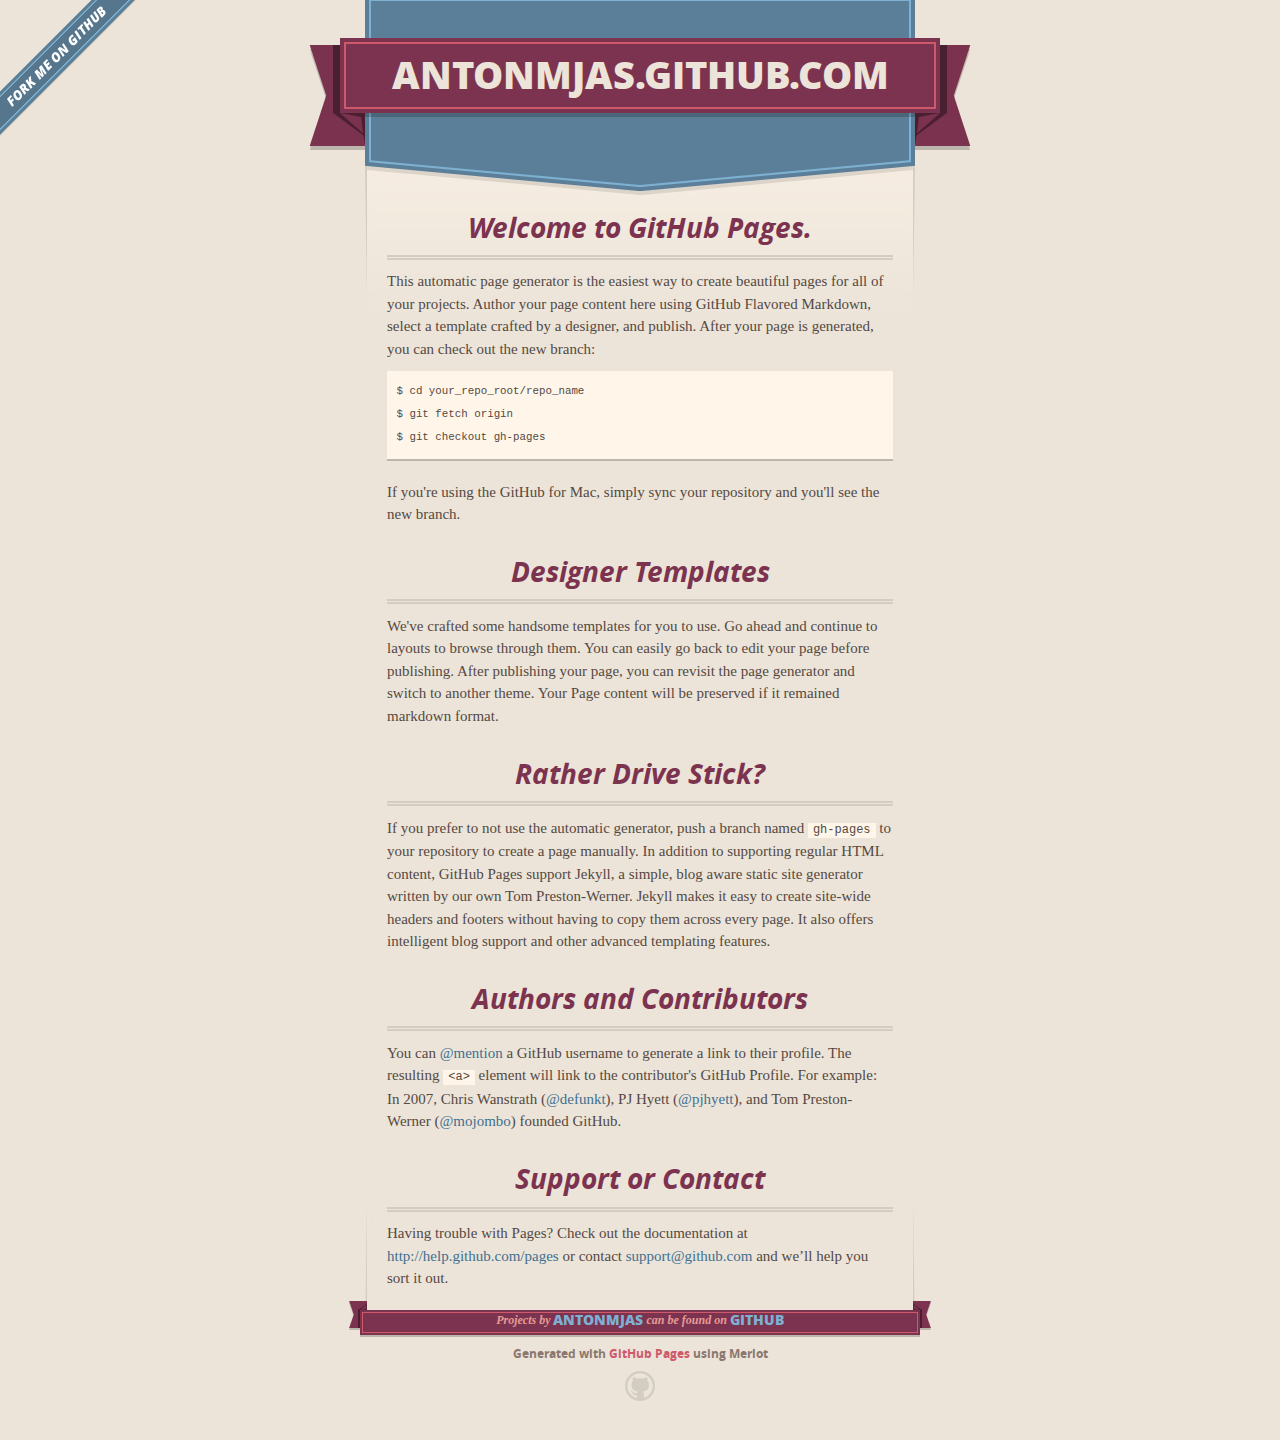
<file: index.html>
<!DOCTYPE html>
<html>
  <head>
    <meta charset='utf-8'>
    <meta http-equiv="X-UA-Compatible" content="chrome=1">
    <meta name="viewport" content="width=640" />

    <link rel="stylesheet" href="stylesheets/core.css" media="screen"/>
    <link rel="stylesheet" href="stylesheets/mobile.css" media="handheld, only screen and (max-device-width:640px)"/>
    <link rel="stylesheet" href="stylesheets/pygment_trac.css"/>

    <script type="text/javascript" src="javascripts/modernizr.js"></script>
    <script type="text/javascript" src="https://ajax.googleapis.com/ajax/libs/jquery/1.7.1/jquery.min.js"></script>
    <script type="text/javascript" src="javascripts/headsmart.min.js"></script>
    <script type="text/javascript">
      $(document).ready(function () {
        $('#main_content').headsmart()
      })
    </script>
    <title>Antonmjas.github.com by antonmjas</title>
  </head>

  <body>
    <a id="forkme_banner" href="https://github.com/antonmjas">View on GitHub</a>
    <div class="shell">

      <header>
        <span class="ribbon-outer">
          <span class="ribbon-inner">
            <h1>Antonmjas.github.com</h1>
            <h2></h2>
          </span>
          <span class="left-tail"></span>
          <span class="right-tail"></span>
        </span>
      </header>

      <div id="no-downloads">
        <span class="inner">
        </span>
      </div>


      <span class="banner-fix"></span>


      <section id="main_content">
        <h3>Welcome to GitHub Pages.</h3>

<p>This automatic page generator is the easiest way to create beautiful pages for all of your projects. Author your page content here using GitHub Flavored Markdown, select a template crafted by a designer, and publish. After your page is generated, you can check out the new branch:</p>

<pre><code>$ cd your_repo_root/repo_name
$ git fetch origin
$ git checkout gh-pages
</code></pre>

<p>If you're using the GitHub for Mac, simply sync your repository and you'll see the new branch.</p>

<h3>Designer Templates</h3>

<p>We've crafted some handsome templates for you to use. Go ahead and continue to layouts to browse through them. You can easily go back to edit your page before publishing. After publishing your page, you can revisit the page generator and switch to another theme. Your Page content will be preserved if it remained markdown format.</p>

<h3>Rather Drive Stick?</h3>

<p>If you prefer to not use the automatic generator, push a branch named <code>gh-pages</code> to your repository to create a page manually. In addition to supporting regular HTML content, GitHub Pages support Jekyll, a simple, blog aware static site generator written by our own Tom Preston-Werner. Jekyll makes it easy to create site-wide headers and footers without having to copy them across every page. It also offers intelligent blog support and other advanced templating features.</p>

<h3>Authors and Contributors</h3>

<p>You can <a href="https://github.com/blog/821" class="user-mention">@mention</a> a GitHub username to generate a link to their profile. The resulting <code>&lt;a&gt;</code> element will link to the contributor's GitHub Profile. For example: In 2007, Chris Wanstrath (<a href="https://github.com/defunkt" class="user-mention">@defunkt</a>), PJ Hyett (<a href="https://github.com/pjhyett" class="user-mention">@pjhyett</a>), and Tom Preston-Werner (<a href="https://github.com/mojombo" class="user-mention">@mojombo</a>) founded GitHub.</p>

<h3>Support or Contact</h3>

<p>Having trouble with Pages? Check out the documentation at <a href="http://help.github.com/pages">http://help.github.com/pages</a> or contact <a href="mailto:support@github.com">support@github.com</a> and we’ll help you sort it out.</p>
      </section>

      <footer>
        <span class="ribbon-outer">
          <span class="ribbon-inner">
            <p>Projects by <a href="https://github.com/antonmjas">antonmjas</a> can be found on <a href="https://github.com/antonmjas">GitHub</a></p>
          </span>
          <span class="left-tail"></span>
          <span class="right-tail"></span>
        </span>
        <p>Generated with <a href="http://pages.github.com">GitHub Pages</a> using Merlot</p>
        <span class="octocat"></span>
      </footer>

    </div>

    
  </body>
</html>
</file>
<file: stylesheets/core.css>
@import url("screen.css");
@import url("non-screen.css") handheld;
@import url("non-screen.css") only screen and (max-device-width:640px);
</file>
<file: stylesheets/mobile.css>
/* Generated by Font Squirrel (http://www.fontsquirrel.com) on February 9, 2012 */


@font-face {
  font-family: 'Open Sans';
  src: url('../fonts/opensans-regular-webfont.eot');
  src: url('../fonts/opensans-regular-webfont.eot?#iefix') format('embedded-opentype'),
       url('../fonts/opensans-regular-webfont.woff') format('woff'),
       url('../fonts/opensans-regular-webfont.ttf') format('truetype'),
       url('../fonts/opensans-regular-webfont.svg#OpenSansRegular') format('svg');
  font-weight: normal;
  font-style: normal;
}

@font-face {
  font-family: 'Open Sans';
  src: url('../fonts/opensans-italic-webfont.eot');
  src: url('../fonts/opensans-italic-webfont.eot?#iefix') format('embedded-opentype'),
       url('../fonts/opensans-italic-webfont.woff') format('woff'),
       url('../fonts/opensans-italic-webfont.ttf') format('truetype'),
       url('../fonts/opensans-italic-webfont.svg#OpenSansItalic') format('svg');
  font-weight: normal;
  font-style: italic;
}

@font-face {
  font-family: 'Open Sans';
  src: url('../fonts/opensans-bold-webfont.eot');
  src: url('../fonts/opensans-bold-webfont.eot?#iefix') format('embedded-opentype'),
       url('../fonts/opensans-bold-webfont.woff') format('woff'),
       url('../fonts/opensans-bold-webfont.ttf') format('truetype'),
       url('../fonts/opensans-bold-webfont.svg#OpenSansBold') format('svg');
  font-weight: bold;
  font-style: normal;
}

@font-face {
  font-family: 'Open Sans';
  src: url('../fonts/opensans-bolditalic-webfont.eot');
  src: url('../fonts/opensans-bolditalic-webfont.eot?#iefix') format('embedded-opentype'),
       url('../fonts/opensans-bolditalic-webfont.woff') format('woff'),
       url('../fonts/opensans-bolditalic-webfont.ttf') format('truetype'),
       url('../fonts/opensans-bolditalic-webfont.svg#OpenSansBoldItalic') format('svg');
  font-weight: bold;
  font-style: italic;
}

@font-face {
  font-family: 'Open Sans';
  src: url('../fonts/opensans-extrabold-webfont.eot');
  src: url('../fonts/opensans-extrabold-webfont.eot?#iefix') format('embedded-opentype'),
       url('../fonts/opensans-extrabold-webfont.woff') format('woff'),
       url('../fonts/opensans-extrabold-webfont.ttf') format('truetype'),
       url('../fonts/opensans-extrabold-webfont.svg#OpenSansExtrabold') format('svg');
  font-weight: bolder;
  font-style: normal;
}


/* http://meyerweb.com/eric/tools/css/reset/ 
   v2.0 | 20110126
   License: none (public domain)
*/

html, body, div, span, applet, object, iframe,
h1, h2, h3, h4, h5, h6, p, blockquote, pre,
a, abbr, acronym, address, big, cite, code,
del, dfn, em, img, ins, kbd, q, s, samp,
small, strike, strong, sub, sup, tt, var,
b, u, i, center,
dl, dt, dd, ol, ul, li,
fieldset, form, label, legend,
table, caption, tbody, tfoot, thead, tr, th, td,
article, aside, canvas, details, embed, 
figure, figcaption, footer, header, hgroup, 
menu, nav, output, ruby, section, summary,
time, mark, audio, video {
  margin: 0;
  padding: 0;
  border: 0;
  font-size: 100%;
  font: inherit;
  vertical-align: baseline;
}
/* HTML5 display-role reset for older browsers */
article, aside, details, figcaption, figure, 
footer, header, hgroup, menu, nav, section {
  display: block;
}
body {
  line-height: 1;
}
ol, ul {
  list-style: none;
}
blockquote, q {
  quotes: none;
}
blockquote:before, blockquote:after,
q:before, q:after {
  content: '';
  content: none;
}
table {
  border-collapse: collapse;
  border-spacing: 0;
}

header, footer, section {
  display: block;
  position: relative;
}

/* STYLES */

div.shell {
  display: block;
  width: 640px;
  margin: 0 auto;
}

a#forkme_banner {
  display: none;
}

/* header */

header {
  position: relative;
  z-index: 2;
  margin: 0;
  max-width: 640px;
  top: 51px;
}

header span.ribbon-inner {
  position: relative;
  display: block;
  background-color: #cd596b;
  border: 8px solid #7c334f;
  padding: 6px;
  z-index: 1;
}

header span.left-tail, header span.right-tail {
  position: relative;
  display: block;
  width: 19px;
  height: 10px;
  background: transparent url(../images/ribbon-tail-sprite-2x.png) 0 0 no-repeat;
  position: absolute;
  bottom: -10px;
  z-index: 0;
}

header span.left-tail {
  background-position: 0 0;
  left: 0;
}

header span.right-tail {
  background-position: -19px 0;
  right: 0;
}

header h1 {
  background-color: #7c334f;
  font-size: 2em;
  font-weight: bolder;
  font-style: normal;
  text-transform: uppercase;
  color: #ece4d8;
  text-align: center;
  line-height:1;  
  padding: 14px 20px 0;
}

header h2 {
  background-color: #7c334f;
  font: bold italic .85em/1.5 Georgia, Times, “Times New Roman”, serif;
  color: #e69b95;
  padding-bottom: 14px;
  margin-top: -3px;
  text-align: center;
}

section#downloads {
  position: relative;
  display: block;
  height: 171px;
  width: 602px;
  padding-bottom: 150px;
  margin: 51px auto -250px;
  z-index: 1;
  background: transparent url(../images/shield.png) center 0 no-repeat;
}

section#downloads a {
  display: none;
}

span.banner-fix {
  background: transparent url(../images/shield-fallback.png) center top no-repeat;
  display: block;
  height: 31px;
  position: absolute;
  width: 640px;
  top: 20px;

}

section#main_content {
  z-index: 2;
  padding: 20px 40px 0;
  min-height:185px;
}

/* footer */

footer {
  background: none;
  padding-top: 104px;
  margin: -94px auto 40px;
  max-width:640px;
  text-align: center;
}

footer span.ribbon-outer {
  display: block;
  position: relative;
  border-bottom: 2px solid #bdb6ad;
}

footer span.ribbon-inner {
  position: relative;
  display: block;
  background-color: #cd596b;
  border: 8px solid #7c334f;
  padding: 6px;
  z-index: 1;
}

footer p {
  font-family: 'Open Sans', sans-serif;
  font-weight: bold;
  font-size: .6em;
  color: #8b786f;
}

footer a {
  color: #cd596b;
}

footer span.ribbon-inner p {
  background-color: #7c334f;
  margin: 0;
  color: #e69b95;
  font: bold italic 22px/1 Georgia, Times, “Times New Roman”, serif;
  height: auto;
  line-height: 1.1;
  padding: 20px 0px 10px;
}

footer span.ribbon-inner a {
  display: block;
  position: relative;
  bottom: 0;
  color: #7eb0d2;
  font-family: 'Open Sans', sans-serif;
  text-transform: uppercase;
  font-style: normal;
  font-weight: bolder;
  font-size: 38px;
  padding-bottom: 10px;
}

footer span.ribbon-inner a:hover {
  color: #7eb0d2;
}

footer span.left-tail, footer span.right-tail {
  position: relative;
  display: block;
  width: 23px;
  height: 126px;
  background: transparent url(../images/small-ribbon-tail-sprite-2x.png) 0 0 no-repeat;
  position: absolute;
  top: -126px;
  z-index: 0;
}

footer span.left-tail {
  background-position: 0 0;
  left: 0;
}

footer span.right-tail {
  background-position: -23px 0;
  right: 0;
}

footer span.octocat {
  background: transparent url(../images/octocat-2x.png) 0 0 no-repeat;
  display: block;
  width: 60px;
  height: 60px;
  margin: 20px auto 0;}

/* content */

body {
  background: #ece4d8;
  font: normal normal 30px/1.5 Georgia, Palatino,” Palatino Linotype”, Times, “Times New Roman”, serif;
  color: #544943;
  -webkit-font-smoothing: antialiased;
}

a, a:hover {
  color: #417090;
}

a {
  text-decoration: none;
}

a:hover {
  text-decoration: underline;
}

h1,h2,h3,h4,h5,h6 {
  font-family: 'Open Sans', sans-serif;
  font-weight: bold;
}

p {
  margin: .7em 0 0;
}

strong {
  font-weight: bold;
}

em {
  font-style: italic;
}

ol {
  margin: .7em 0;
  list-style-type: decimal;
  padding-left: 1.35em;
}

ul {
  margin: .7em 0;
  padding-left: 1.35em;
}

ul li {
  padding-left: 20px;
  background: transparent url(../images/chevron-2x.png) left 15px no-repeat;
}

blockquote {
  font-family: 'Open Sans', sans-serif;
  margin: 20px 0;
  color: #8b786f;
  padding-left: 1.35em;
  background: transparent url('../images/blockquote-gfx-2x.png') 0 8px no-repeat;
}

img {
  -webkit-box-shadow: 0px 4px 0px #bdb6ad;
  -moz-box-shadow: 0px 4px 0px #bdb6ad;
  box-shadow: 0px 4px 0px #bdb6ad;
  border: 4px solid #fff6e9;
  max-width: 556px;
}

hr {
  border: none;
  outline: none;
  height: 42px;
  background: transparent url('../images/hr-2x.jpg') center center repeat-x;
  margin: 0 0 20px;
}

code {
  background: #fff6e9;
  font: normal normal .9em/1.7 "Lucida Sans Typewriter", "Lucida Console", Monaco, "Bitstream Vera Sans Mono", monospace;
  padding: 0 5px 1px;
}

pre {
  margin: 10px 0 20px;
  padding: .7em;
  background: #fff6e9;
  border-bottom: 4px solid #bdb6ad;
  font: normal normal .9em/1.7 "Lucida Sans Typewriter", "Lucida Console", Monaco, "Bitstream Vera Sans Mono", monospace;
  overflow: auto;
}

table {
  background: #fff6e9;
  display: table;
  width: 100%;
  border-collapse: separate;
  border-bottom: 4px solid #bdb6ad;
  margin: 10px 0;
}

tr {
  display: table-row;
}

th {
  display: table-cell;
  padding: 2px 10px;
  border: solid #ece4d8;
  border-width: 0 4px 4px 0;
  color: #cd596b;
  font-family: 'Open Sans', sans-serif;
  font-weight: bold;
  font-size: .85em;
}

td {
  display: table-cell;
  padding: 0 .7em;
  border: solid #ece4d8;
  border-width: 0 4px 4px 0;
}

td:last-child, th:last-child {
  border-right: none;
}

tr:last-child td {
  border-bottom: none;
}

dl {
  margin: .7em 0 20px;
}

dt {
  font-family: 'Open Sans', sans-serif;
  font-weight: bold;
}

dd {
  padding-left: 1.35em;
}

dd p:first-child {
  margin-top: 0;
}

/* Content based headers */

#main_content > .header-level-1:first-child,
#main_content > .header-level-2:first-child,
#main_content > .header-level-3:first-child,
#main_content > .header-level-4:first-child,
#main_content > .header-level-5:first-child,
#main_content > .header-level-6:first-child {
  margin-top: 0;
}

.header-level-1 {
  font-size: 1.85em;
  border-bottom: .2em double #d3ccc1;
  color: #7c334f;
  text-align: center;
  font-style: italic;
  margin: 1.1em 0 .38em;
  line-height: 1.2;
  padding-bottom: 10px
}

.header-level-2 {
  font-size: 1.58em;
  color: #7c334f;
  margin: .95em 0 .5em;
  border-bottom: .1em solid #D3CCC1;
  line-height: 1.2;
  padding-bottom: 10px
}

.header-level-3 {
  margin: 20px 0 10px;
  font-size: 1.45em;
}

.header-level-4 {
  margin: .6em 0;
  font-size: 1.2em;
  color: #cd596b;
}

.header-level-5 {
  margin: .7em 0;
  font-size: 1em;
  color: #8b786f;
}

.header-level-6 {
  margin: .8em 0;
  font-size: .85em;
  font-style: italic;
}
</file>
<file: stylesheets/pygment_trac.css>
.highlight  { background: #ffffff; }
.highlight .c { color: #999988; font-style: italic } /* Comment */
.highlight .err { color: #a61717; background-color: #e3d2d2 } /* Error */
.highlight .k { font-weight: bold } /* Keyword */
.highlight .o { font-weight: bold } /* Operator */
.highlight .cm { color: #999988; font-style: italic } /* Comment.Multiline */
.highlight .cp { color: #999999; font-weight: bold } /* Comment.Preproc */
.highlight .c1 { color: #999988; font-style: italic } /* Comment.Single */
.highlight .cs { color: #999999; font-weight: bold; font-style: italic } /* Comment.Special */
.highlight .gd { color: #000000; background-color: #ffdddd } /* Generic.Deleted */
.highlight .gd .x { color: #000000; background-color: #ffaaaa } /* Generic.Deleted.Specific */
.highlight .ge { font-style: italic } /* Generic.Emph */
.highlight .gr { color: #aa0000 } /* Generic.Error */
.highlight .gh { color: #999999 } /* Generic.Heading */
.highlight .gi { color: #000000; background-color: #ddffdd } /* Generic.Inserted */
.highlight .gi .x { color: #000000; background-color: #aaffaa } /* Generic.Inserted.Specific */
.highlight .go { color: #888888 } /* Generic.Output */
.highlight .gp { color: #555555 } /* Generic.Prompt */
.highlight .gs { font-weight: bold } /* Generic.Strong */
.highlight .gu { color: #800080; font-weight: bold; } /* Generic.Subheading */
.highlight .gt { color: #aa0000 } /* Generic.Traceback */
.highlight .kc { font-weight: bold } /* Keyword.Constant */
.highlight .kd { font-weight: bold } /* Keyword.Declaration */
.highlight .kn { font-weight: bold } /* Keyword.Namespace */
.highlight .kp { font-weight: bold } /* Keyword.Pseudo */
.highlight .kr { font-weight: bold } /* Keyword.Reserved */
.highlight .kt { color: #445588; font-weight: bold } /* Keyword.Type */
.highlight .m { color: #009999 } /* Literal.Number */
.highlight .s { color: #d14 } /* Literal.String */
.highlight .na { color: #008080 } /* Name.Attribute */
.highlight .nb { color: #0086B3 } /* Name.Builtin */
.highlight .nc { color: #445588; font-weight: bold } /* Name.Class */
.highlight .no { color: #008080 } /* Name.Constant */
.highlight .ni { color: #800080 } /* Name.Entity */
.highlight .ne { color: #990000; font-weight: bold } /* Name.Exception */
.highlight .nf { color: #990000; font-weight: bold } /* Name.Function */
.highlight .nn { color: #555555 } /* Name.Namespace */
.highlight .nt { color: #000080 } /* Name.Tag */
.highlight .nv { color: #008080 } /* Name.Variable */
.highlight .ow { font-weight: bold } /* Operator.Word */
.highlight .w { color: #bbbbbb } /* Text.Whitespace */
.highlight .mf { color: #009999 } /* Literal.Number.Float */
.highlight .mh { color: #009999 } /* Literal.Number.Hex */
.highlight .mi { color: #009999 } /* Literal.Number.Integer */
.highlight .mo { color: #009999 } /* Literal.Number.Oct */
.highlight .sb { color: #d14 } /* Literal.String.Backtick */
.highlight .sc { color: #d14 } /* Literal.String.Char */
.highlight .sd { color: #d14 } /* Literal.String.Doc */
.highlight .s2 { color: #d14 } /* Literal.String.Double */
.highlight .se { color: #d14 } /* Literal.String.Escape */
.highlight .sh { color: #d14 } /* Literal.String.Heredoc */
.highlight .si { color: #d14 } /* Literal.String.Interpol */
.highlight .sx { color: #d14 } /* Literal.String.Other */
.highlight .sr { color: #009926 } /* Literal.String.Regex */
.highlight .s1 { color: #d14 } /* Literal.String.Single */
.highlight .ss { color: #990073 } /* Literal.String.Symbol */
.highlight .bp { color: #999999 } /* Name.Builtin.Pseudo */
.highlight .vc { color: #008080 } /* Name.Variable.Class */
.highlight .vg { color: #008080 } /* Name.Variable.Global */
.highlight .vi { color: #008080 } /* Name.Variable.Instance */
.highlight .il { color: #009999 } /* Literal.Number.Integer.Long */

.type-csharp .highlight .k { color: #0000FF }
.type-csharp .highlight .kt { color: #0000FF }
.type-csharp .highlight .nf { color: #000000; font-weight: normal }
.type-csharp .highlight .nc { color: #2B91AF }
.type-csharp .highlight .nn { color: #000000 }
.type-csharp .highlight .s { color: #A31515 }
.type-csharp .highlight .sc { color: #A31515 }
</file>
